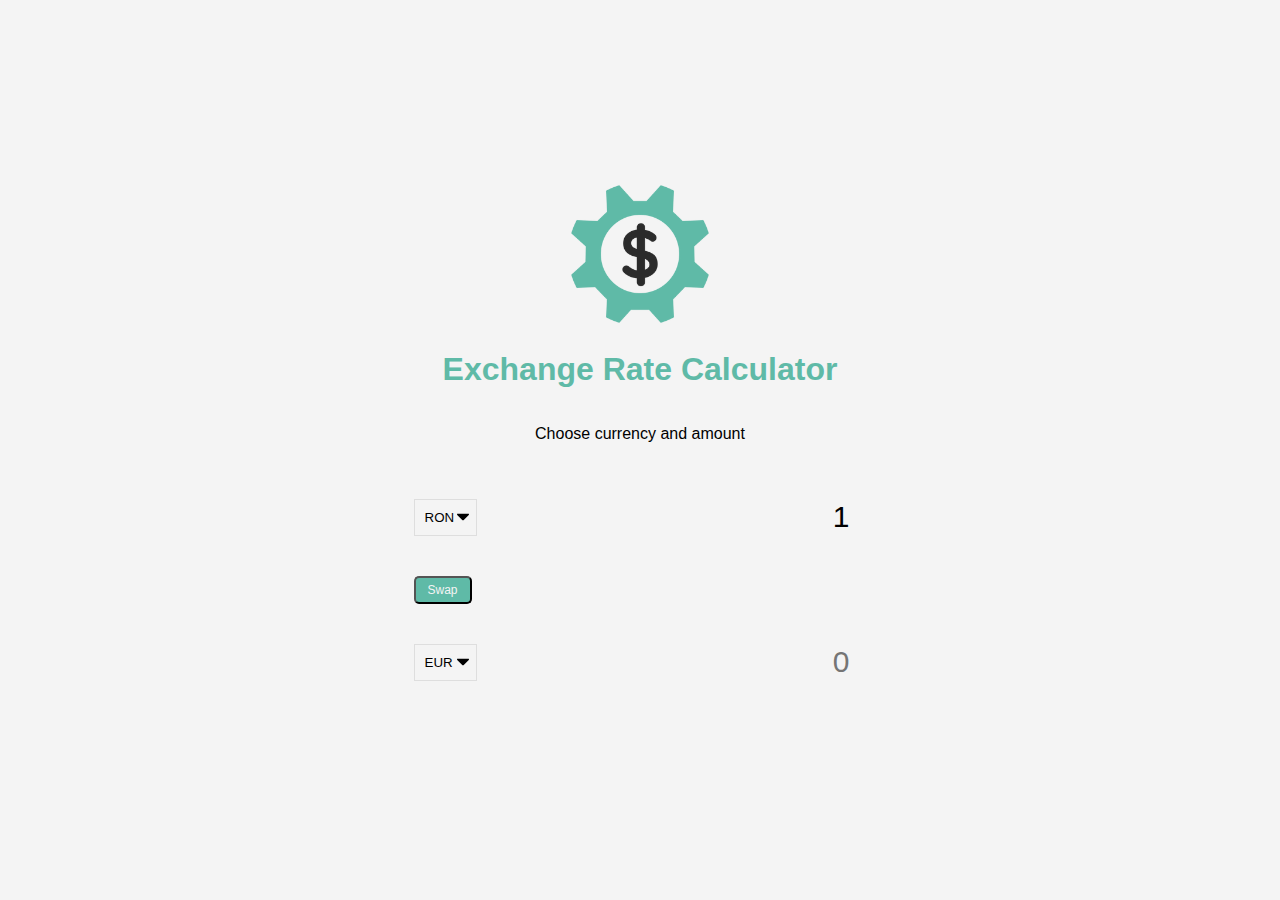
<file: exchange-rate-calculator/index.html>
<!DOCTYPE html>
<html lang="en">
<head>
    <meta charset="UTF-8">
    <meta http-equiv="X-UA-Compatible" content="IE=edge">
    <meta name="viewport" content="width=device-width, initial-scale=1.0">
    <title>Exchange Rate Calculator</title>
    <link rel="stylesheet" href="style.css">
</head>
<body>
    <img src="img/money.png" alt="" class="money-img">
    <h1>Exchange Rate Calculator</h1>
    <p>Choose currency and amount</p>
    <div class="container">
        <div class="currency">
            <select id="currency-one">
                <option value="AED">AED</option>
                <option value="ARS">ARS</option>
                <option value="AUD">AUD</option>
                <option value="BGN">BGN</option>
                <option value="BRL">BRL</option>
                <option value="BSD">BSD</option>
                <option value="CAD">CAD</option>
                <option value="CHF">CHF</option>
                <option value="CLP">CLP</option>
                <option value="CNY">CNY</option>
                <option value="COP">COP</option>
                <option value="CZK">CZK</option>
                <option value="DKK">DKK</option>
                <option value="DOP">DOP</option>
                <option value="EGP">EGP</option>
                <option value="EUR">EUR</option>
                <option value="FJD">FJD</option>
                <option value="GBP">GBP</option>
                <option value="GTQ">GTQ</option>
                <option value="HKD">HKD</option>
                <option value="HRK">HRK</option>
                <option value="HUF">HUF</option>
                <option value="IDR">IDR</option>
                <option value="ILS">ILS</option>
                <option value="INR">INR</option>
                <option value="ISK">ISK</option>
                <option value="JPY">JPY</option>
                <option value="KRW">KRW</option>
                <option value="KZT">KZT</option>
                <option value="MXN">MXN</option>
                <option value="MYR">MYR</option>
                <option value="NOK">NOK</option>
                <option value="NZD">NZD</option>
                <option value="PAB">PAB</option>
                <option value="PEN">PEN</option>
                <option value="PHP">PHP</option>
                <option value="PKR">PKR</option>
                <option value="PLN">PLN</option>
                <option value="PYG">PYG</option>
                <option value="RON" selected="">RON</option>
                <option value="RUB">RUB</option>
                <option value="SAR">SAR</option>
                <option value="SEK">SEK</option>
                <option value="SGD">SGD</option>
                <option value="THB">THB</option>
                <option value="TRY">TRY</option>
                <option value="TWD">TWD</option>
                <option value="UAH">UAH</option>
                <option value="USD">USD</option>
                <option value="UYU">UYU</option>
                <option value="VND">VND</option>
                <option value="ZAR">ZAR</option>
              </select>
              <input type="number" id="amount-one" placeholder="0" value="1">
        </div>

        <div class="swap-rate-container">
            <button class="btn" id="swap">Swap</button>
            <div class="rate" id="rate"></div>
        </div>

        <div class="currency">
            <select id="currency-two">
                <option value="AED">AED</option>
                <option value="ARS">ARS</option>
                <option value="AUD">AUD</option>
                <option value="BGN">BGN</option>
                <option value="BRL">BRL</option>
                <option value="BSD">BSD</option>
                <option value="CAD">CAD</option>
                <option value="CHF">CHF</option>
                <option value="CLP">CLP</option>
                <option value="CNY">CNY</option>
                <option value="COP">COP</option>
                <option value="CZK">CZK</option>
                <option value="DKK">DKK</option>
                <option value="DOP">DOP</option>
                <option value="EGP">EGP</option>
                <option value="EUR" selected="">EUR</option>
                <option value="FJD">FJD</option>
                <option value="GBP">GBP</option>
                <option value="GTQ">GTQ</option>
                <option value="HKD">HKD</option>
                <option value="HRK">HRK</option>
                <option value="HUF">HUF</option>
                <option value="IDR">IDR</option>
                <option value="ILS">ILS</option>
                <option value="INR">INR</option>
                <option value="ISK">ISK</option>
                <option value="JPY">JPY</option>
                <option value="KRW">KRW</option>
                <option value="KZT">KZT</option>
                <option value="MXN">MXN</option>
                <option value="MYR">MYR</option>
                <option value="NOK">NOK</option>
                <option value="NZD">NZD</option>
                <option value="PAB">PAB</option>
                <option value="PEN">PEN</option>
                <option value="PHP">PHP</option>
                <option value="PKR">PKR</option>
                <option value="PLN">PLN</option>
                <option value="PYG">PYG</option>
                <option value="RON">RON</option>
                <option value="RUB">RUB</option>
                <option value="SAR">SAR</option>
                <option value="SEK">SEK</option>
                <option value="SGD">SGD</option>
                <option value="THB">THB</option>
                <option value="TRY">TRY</option>
                <option value="TWD">TWD</option>
                <option value="UAH">UAH</option>
                <option value="USD">USD</option>
                <option value="UYU">UYU</option>
                <option value="VND">VND</option>
                <option value="ZAR">ZAR</option>
              </select>
              <input type="number" id="amount-two" placeholder="0">
        </div>
        
    </div>
    <script src="script.js"></script>
</body>
</html>
</file>
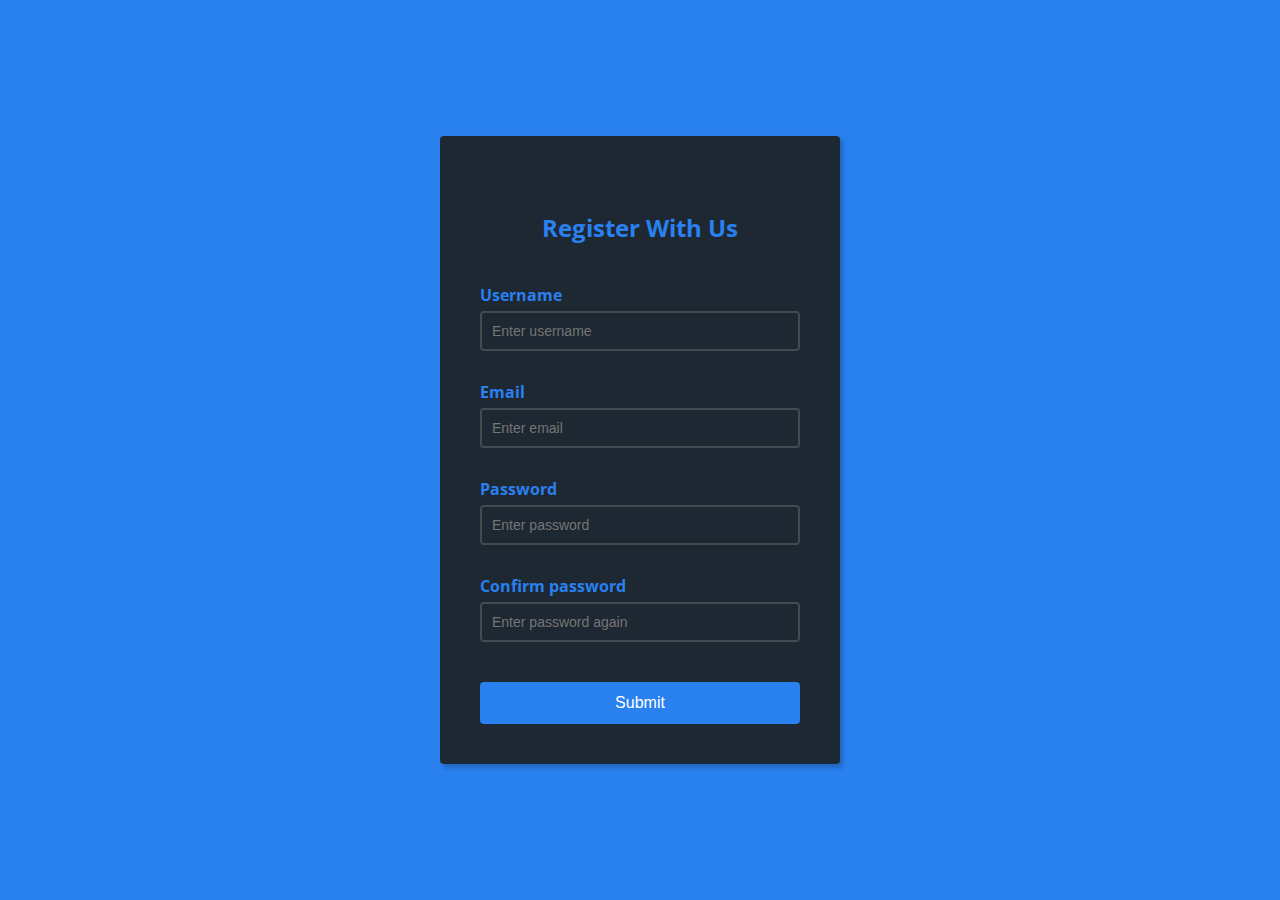
<file: form-validator/index.html>
<!DOCTYPE html>
<html lang="en">
    <head>
        <meta charset="UTF-8" />
        <meta name="viewport" content="width=device-width, initial-scale=1.0" />
        <meta http-equiv="X-UA-Compatible" content="ie=edge" />
        <link rel="stylesheet" type="text/css" href="style.css" />
        <title>Form Validator</title>
    </head>
    <body>
        <div class="container">
            <form id="form" class="form">
                <h2>Register With Us</h2>
                <div class="form-control">
                    <label for="username">Username</label>
                    <input
                        type="text"
                        id="username"
                        placeholder="Enter username"
                    />
                    <small>Error message</small>
                </div>
                <div class="form-control">
                    <label for="email">Email</label>
                    <input type="text" id="email" placeholder="Enter email" />
                    <small>Error message</small>
                </div>
                <div class="form-control">
                    <label for="password">Password</label>
                    <input
                        type="password"
                        id="password"
                        placeholder="Enter password"
                        autocomplete="on"
                    />
                    <small>Error message</small>
                </div>
                <div class="form-control">
                    <label for="password2">Confirm password</label>
                    <input
                        type="password"
                        id="password2"
                        placeholder="Enter password again"
                        autocomplete="on"
                    />
                    <small>Error message</small>
                </div>
                <button>Submit</button>
            </form>
        </div>

        <script src="script.js"></script>
    </body>
</html>
</file>
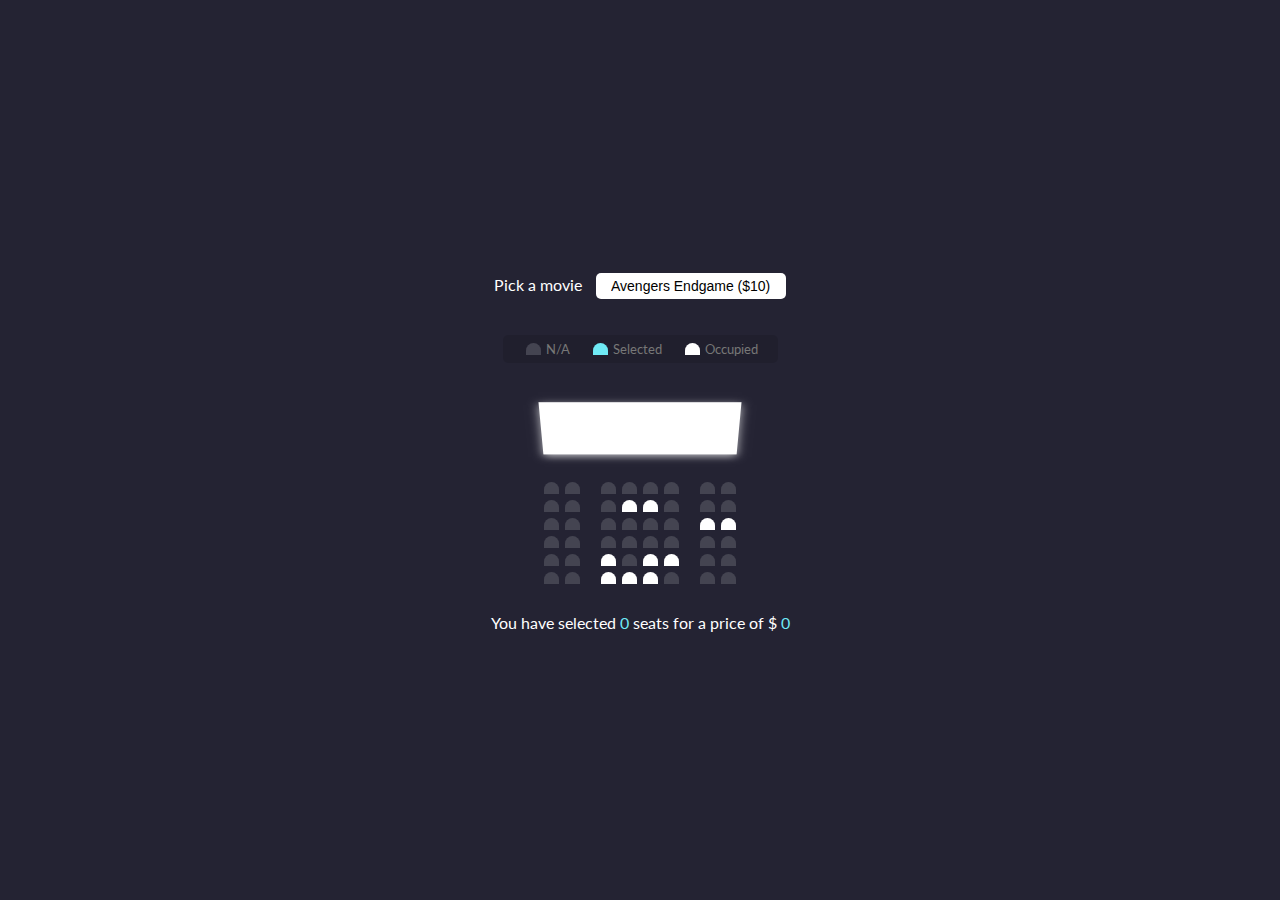
<file: movie-seat-booking/index.html>
<!DOCTYPE html>
<html lang="en">
    <head>
        <meta charset="UTF-8" />
        <meta name="viewport" content="width=device-width, initial-scale=1.0" />
        <link rel="stylesheet" href="style.css" />
        <title>Movie Seat Booking</title>
    </head>
    <body>
        <div class="movie-container">
            <label>Pick a movie</label>
            <select id="movie">
                <option value="10">Avengers Endgame ($10)</option>
                <option value="12">Joker ($12)</option>
                <option value="8">Unleashed ($8)</option>
                <option value="9">Parasite ($9)</option>
            </select>
        </div>

        <ul class="showcase">
            <li>
                <div class="seat"></div>
                <small>N/A</small>
            </li>
            <li>
                <div class="seat selected"></div>
                <small>Selected</small>
            </li>
            <li>
                <div class="seat occupied"></div>
                <small>Occupied</small>
            </li>
        </ul>

        <div class="container">
            <div class="screen"></div>
            <div class="row">
                <div class="seat"></div>
                <div class="seat"></div>
                <div class="seat"></div>
                <div class="seat"></div>
                <div class="seat"></div>
                <div class="seat"></div>
                <div class="seat"></div>
                <div class="seat"></div>
            </div>
            <div class="row">
                <div class="seat"></div>
                <div class="seat"></div>
                <div class="seat"></div>
                <div class="seat occupied"></div>
                <div class="seat occupied"></div>
                <div class="seat"></div>
                <div class="seat"></div>
                <div class="seat"></div>
            </div>
            <div class="row">
                <div class="seat"></div>
                <div class="seat"></div>
                <div class="seat"></div>
                <div class="seat"></div>
                <div class="seat"></div>
                <div class="seat"></div>
                <div class="seat occupied"></div>
                <div class="seat occupied"></div>
            </div>
            <div class="row">
                <div class="seat"></div>
                <div class="seat"></div>
                <div class="seat"></div>
                <div class="seat"></div>
                <div class="seat"></div>
                <div class="seat"></div>
                <div class="seat"></div>
                <div class="seat"></div>
            </div>
            <div class="row">
                <div class="seat"></div>
                <div class="seat"></div>
                <div class="seat occupied"></div>
                <div class="seat"></div>
                <div class="seat occupied"></div>
                <div class="seat occupied"></div>
                <div class="seat"></div>
                <div class="seat"></div>
            </div>
            <div class="row">
                <div class="seat"></div>
                <div class="seat"></div>
                <div class="seat occupied"></div>
                <div class="seat occupied"></div>
                <div class="seat occupied"></div>
                <div class="seat"></div>
                <div class="seat"></div>
                <div class="seat"></div>
            </div>
        </div>

        <p class="text">
            You have selected <span id="count">0</span> seats for a price of $
            <span id="total">0</span>
        </p>

        <script src="script.js"></script>
    </body>
</html>
</file>
<file: exchange-rate-calculator/style.css>
:root {
  --primary-color: #5fbaa7;
}

* {
  box-sizing: border-box;
}

body {
  background-color: #f4f4f4;
  font-family: Arial, Helvetica, sans-serif;
  display: flex;
  flex-direction: column;
  align-items: center;
  justify-content: center;
  height: 100vh;
  margin: 0;
  padding: 20px;
}

h1 {
  color: var(--primary-color);
}

p {
  text-align: center;
}

.btn {
  color: #f4f4f4;
  background: var(--primary-color);
  cursor: pointer;
  border-radius: 5px;
  font-size: 12px;
  padding: 5px 12px;
}

.money-img {
  width: 150px;
}

.currency {
  padding: 40px 0;
  display: flex;
  align-items: center;
  justify-content: space-between;
}

.currency select {
  padding: 10px 20px 10px 10px;
  -moz-appearance: none;
  -webkit-appearance: none;
  appearance: none;
  border: 1px solid #dedede;
  font: 16px;
  background: transparent;
  background-image: url("data:image/svg+xml;charset=US-ASCII,%3Csvg%20xmlns%3D%22http%3A%2F%2Fwww.w3.org%2F2000%2Fsvg%22%20width%3D%22292.4%22%20height%3D%22292.4%22%3E%3Cpath%20fill%3D%22%20000002%22%20d%3D%22M287%2069.4a17.6%2017.6%200%200%200-13-5.4H18.4c-5%200-9.3%201.8-12.9%205.4A17.6%2017.6%200%200%200%200%2082.2c0%205%201.8%209.3%205.4%2012.9l128%20127.9c3.6%203.6%207.8%205.4%2012.8%205.4s9.2-1.8%2012.8-5.4L287%2095c3.5-3.5%205.4-7.8%205.4-12.8%200-5-1.9-9.2-5.5-12.8z%22%2F%3E%3C%2Fsvg%3E");
  background-position: right 7px top 50%, 0, 0;
  background-size: 12px auto, 100%;
  background-repeat: no-repeat;
}

.currency input {
  border: 0;
  background: transparent;
  font-size: 30px;
  text-align: right;
}

.swap-rate-container {
  display: flex;
  align-items: center;
  justify-content: space-between;
}

.rate {
  color: var(--primary-color);
  font-size: 14px;
  padding: 0 10px;
}

select:focus,
input:focus,
button:focus {
  outline: 0;
}

@media (max-width: 600px) {
  .currency input {
    width: 200px;
  }
}
</file>
<file: form-validator/style.css>
@import url("https://fonts.googleapis.com/css?family=Open+Sans&display=swap");

:root {
    --success-color: #2ecc71;
    --error-color: #e74c3c;
}

* {
    box-sizing: border-box;
}

body {
    background-color: #2980ef;
    font-family: "Open Sans", sans-serif;
    display: flex;
    align-items: center;
    justify-content: center;
    min-height: 100vh;
    margin: 0;
}

.container {
    border-radius: 5px;
    box-shadow: 0 2px 10px rgba(0, 0, 0, 0, 0.3);
    width: 400px;
}

.form {
    padding: 30px 40px;
    background-color: #1e2833;
    max-width: 400px;
    width: 90%;
    padding: 40px;
    border-radius: 4px;
    transform: translate(-50%, -50%);
    position: absolute;
    top: 50%;
    left: 50%;
    box-shadow: 3px 3px 4px rgba(0, 0, 0, 0.2);
}

h2 {
    text-align: center;
    padding: 15px 0 20px;
    color: #2980ef;
}

.form-control {
    margin-bottom: 10px;
    padding-bottom: 20px;
    position: relative;
}

.form-control label {
    color: #2980ef;
    font-weight: bold;
    display: block;
    margin-bottom: 5px;
}

.form-control input {
    border: 2px solid #434a52;
    background: none;
    color: #b6c6d6;
    border-radius: 4px;
    display: block;
    width: 100%;
    padding: 10px;
    font-size: 14px;
}

.form-control input:focus {
    outline: 0;
    border-color: #b6c6d6;
}

.form-control.success input {
    border-color: var(--success-color);
}

.form-control.error input {
    border-color: var(--error-color);
}

.form-control small {
    color: var(--error-color);
    position: absolute;
    bottom: 0;
    left: 0;
    visibility: hidden;
}

.form-control.error small {
    visibility: visible;
}

.form button {
    cursor: pointer;
    background-color: #2980ef;
    border: 2px solid #2980ef;
    border-radius: 4px;
    color: #ffff;
    display: block;
    font-size: 16px;
    padding: 10px;
    margin-top: 20px;
    width: 100%;
    outline: none;
}
</file>
<file: movie-seat-booking/style.css>
@import url("https://fonts.googleapis.com/css?family=Lato&display=swap");

* {
    box-sizing: border-box;
}

body {
    background-color: #242333;
    color: #fff;
    display: flex;
    flex-direction: column;
    align-items: center;
    justify-content: center;
    height: 100vh;
    font-family: "Lato", sans-serif;
    margin: 0em;
}

.movie-container {
    margin: 20px 0;
}

.movie-container select {
    background-color: #fff;
    border: 0;
    border-radius: 5px;
    font-size: 14px;
    margin-left: 10px;
    padding: 5px 15px 5px 15px;
    -moz-appearance: none;
    -webkit-appearance: none;
    appearance: none;
}

.container {
    perspective: 1000px;
    margin-bottom: 10px;
}

.seat {
    background-color: #444451;
    height: 12px;
    width: 15px;
    margin: 3px;
    border-top-left-radius: 10px;
    border-top-right-radius: 10px;
}

.seat.selected {
    background-color: #6feaf5;
}

.seat.occupied {
    background-color: #fff;
}

.seat:nth-of-type(2) {
    margin-right: 18px;
}

.seat:nth-last-of-type(2) {
    margin-left: 18px;
}

.seat:not(.occupied):hover {
    cursor: pointer;
    transform: scale(1.2);
}

.showcase .seat:not(.occupied):hover {
    cursor: default;
    transform: scale(1);
}

.showcase {
    background: rgba(0, 0, 0, 0.1);
    padding: 5px 10px;
    border-radius: 5px;
    color: #777;
    list-style-type: none;
    display: flex;
    justify-content: space-between;
}

.showcase li {
    display: flex;
    align-items: center;
    justify-content: center;
    margin: 0 10px;
}

.showcase li small {
    margin-left: 2px;
}

.row {
    display: flex;
}

.screen {
    background-color: #fff;
    height: 70px;
    width: 100%;
    margin: 15px 0px;
    transform: rotateX(-45deg);
    box-shadow: 0 3px 10px rgba(255, 255, 255, 0.7);
}

p.text span {
    color: #6feaf6;
}
</file>
